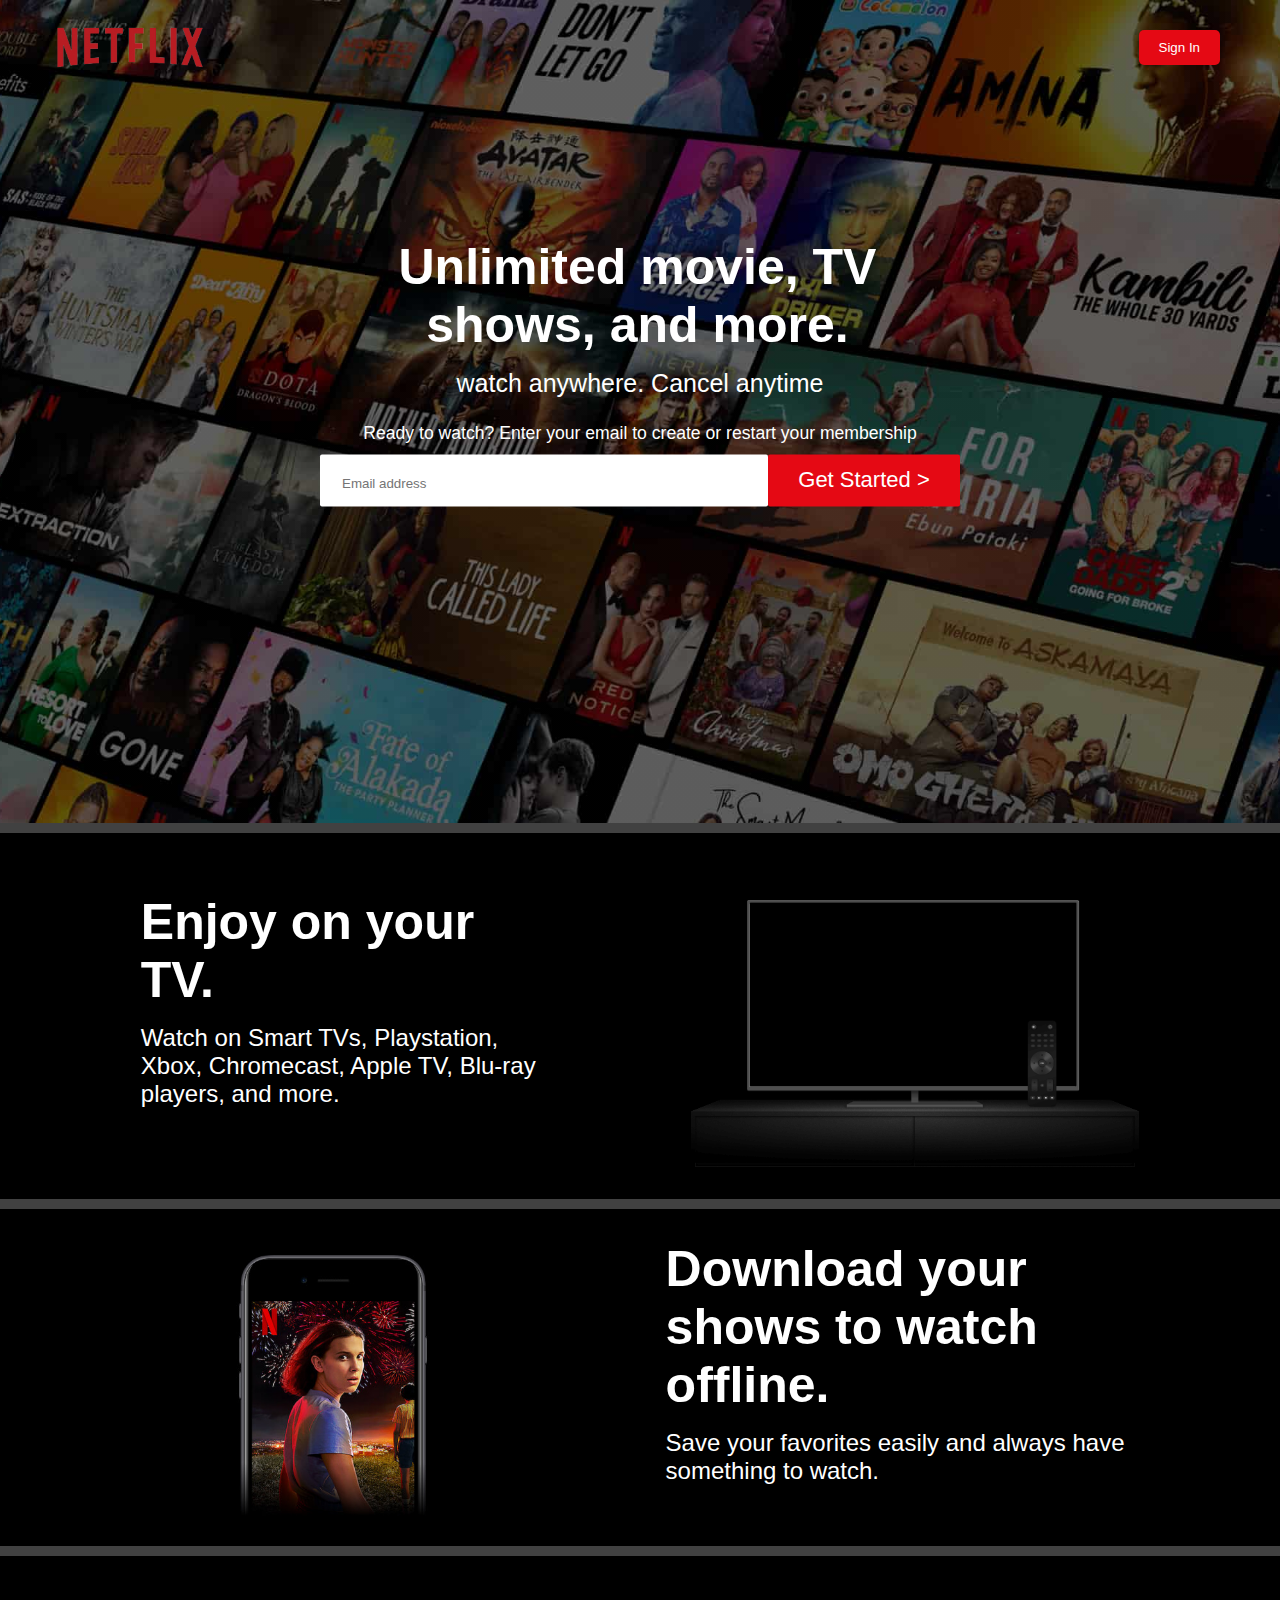
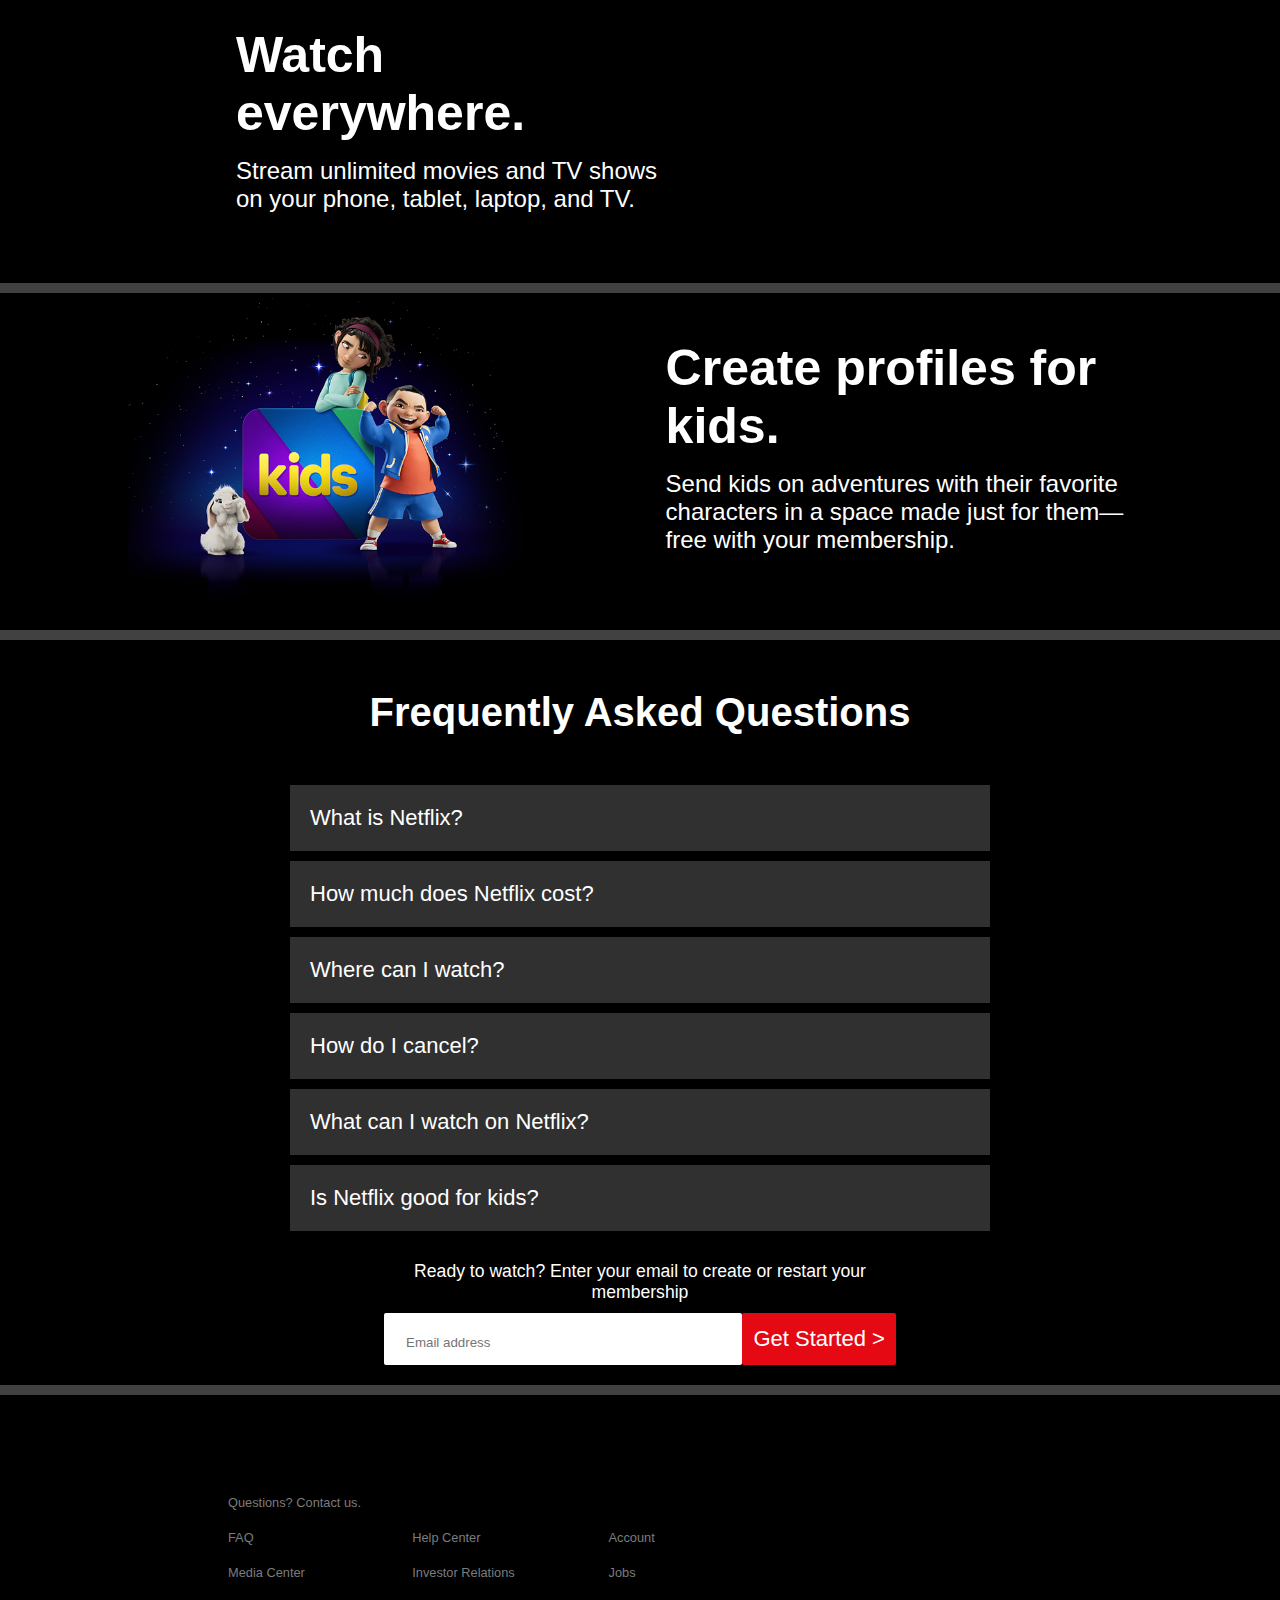
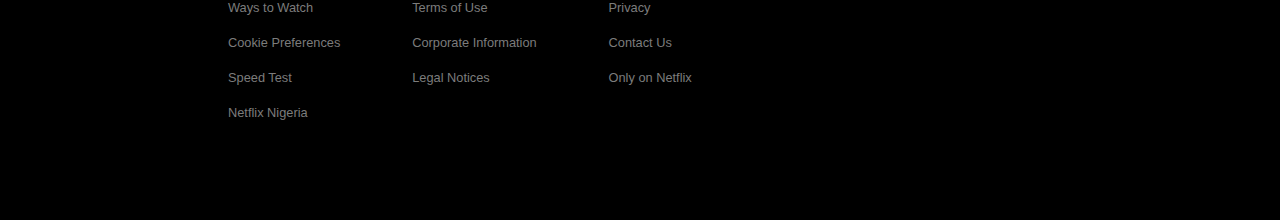
<file: index.html>
<!DOCTYPE html>
<html lang="en">
  <head>
    <meta charset="UTF-8" />
    <meta http-equiv="X-UA-Compatible" content="IE=edge" />
    <meta name="viewport" content="width=device-width, initial-scale=1.0" />
    <link
      rel="stylesheet"
      href="./style.css
    "
    />
    <link
      rel="stylesheet"
      href="https://use.fontawesome.com/releases/v5.15.4/css/all.css"
      integrity="sha384-DyZ88mC6Up2uqS4h/KRgHuoeGwBcD4Ng9SiP4dIRy0EXTlnuz47vAwmeGwVChigm"
      crossorigin="anonymous"
    />

    <title>Document</title>
  </head>
  <body>
    <section class="page1">
      <header>
        <img src="./img/logo.jpg" alt="" />
        <button class="sign-in">Sign In</button>
      </header>

      <div class="content">
        <h1>Unlimited movie, TV shows, and more.</h1>
        <h2>watch anywhere. Cancel anytime</h2>
        <p>
          Ready to watch? Enter your email to create or restart your membership
        </p>
        <form action="">
          <input type="text" name="" id="" placeholder="Email address" />
          <button>Get Started ></button>
        </form>
      </div>
    </section>

    <section class="sec page2">
      <div class="text">
        <h1>Enjoy on your TV.</h1>
        <p>
          Watch on Smart TVs, Playstation, Xbox, Chromecast, Apple TV, Blu-ray
          players, and more.
        </p>
      </div>
      <img
        src="./img/tv.png
      "
        alt=""
      />
    </section>

    <section class="sec page3">
      <img src="./img/mobile-0819.jpg" alt="" />
      <div class="text">
        <h1>Download your shows to watch offline.</h1>
        <p>Save your favorites easily and always have something to watch.</p>
      </div>
    </section>

    <section class="sec page4">
      <div class="text">
        <h1>Watch everywhere.</h1>
        <p>
          Stream unlimited movies and TV shows on your phone, tablet, laptop,
          and TV.
        </p>
      </div>
      <div class="empty"></div>
    </section>

    <section class="sec page3">
      <img
        src="./img/AAAABdFTpLmANuJpYneLq8L5m7CunMCi8e8Nl4y7xaPVWzG3IeoDoq17egTQAthApKg_4sdRWdwuR8KadWu1frjL3JQImpwq.png"
        alt=""
      />
      <div class="text">
        <h1>Create profiles for kids.</h1>
        <p>
          Send kids on adventures with their favorite characters in a space made
          just for them—free with your membership.
        </p>
      </div>
    </section>

    <section class="frequently">
      <h2 class="title">Frequently Asked Questions</h2>
      <div class="faq">
        <div class="question">
          <p>What is Netflix?</p>
          <div class="icon">
            <i class="fas fa-plus"></i>
            <i class="fas fa-minus"></i>
          </div>
        </div>
        <div class="answer">
          <p>
            Netflix is a streaming service that offers a wide variety of
            award-winning TV shows, movies, anime, documentaries, and more on
            thousands of internet-connected devices. You can watch as much as
            you want, whenever you want without a single commercial – all for
            one low monthly price. There's always something new to discover and
            new TV shows and movies are added every week!
          </p>
        </div>
      </div>

      <div class="faq">
        <div class="question">
          <p>How much does Netflix cost?</p>
          <div class="icon">
            <i class="fas fa-plus"></i>
            <i class="fas fa-minus"></i>
          </div>
        </div>
        <div class="answer">
          <p>
            Watch Netflix on your smartphone, tablet, Smart TV, laptop, or
            streaming device, all for one fixed monthly fee. Plans range from
            ₦1,200 to ₦4,400 a month. No extra costs, no contracts.
          </p>
        </div>
      </div>

      <div class="faq">
        <div class="question">
          <p>Where can I watch?</p>
          <div class="icon">
            <i class="fas fa-plus"></i>
            <i class="fas fa-minus"></i>
          </div>
        </div>
        <div class="answer">
          <p>
            Watch anywhere, anytime. Sign in with your Netflix account to watch
            instantly on the web at netflix.com from your personal computer or
            on any internet-connected device that offers the Netflix app,
            including smart TVs, smartphones, tablets, streaming media players
            and game consoles. You can also download your favorite shows with
            the iOS, Android, or Windows 10 app. Use downloads to watch while
            you're on the go and without an internet connection. Take Netflix
            with you anywhere.
          </p>
        </div>
      </div>
      <div class="faq">
        <div class="question">
          <p>How do I cancel?</p>
          <div class="icon">
            <i class="fas fa-plus"></i>
            <i class="fas fa-minus"></i>
          </div>
        </div>
        <div class="answer">
          <p>
            Netflix is flexible. There are no pesky contracts and no
            commitments. You can easily cancel your account online in two
            clicks. There are no cancellation fees – start or stop your account
            anytime.
          </p>
        </div>
      </div>

      <div class="faq">
        <div class="question">
          <p>What can I watch on Netflix?</p>
          <div class="icon">
            <i class="fas fa-plus"></i>
            <i class="fas fa-minus"></i>
          </div>
        </div>
        <div class="answer">
          <p>
            Netflix has an extensive library of feature films, documentaries, TV
            shows, anime, award-winning Netflix originals, and more. Watch as
            much as you want, anytime you want.
          </p>
        </div>
      </div>

      <div class="faq">
        <div class="question">
          <p>Is Netflix good for kids?</p>
          <div class="icon">
            <i class="fas fa-plus"></i>
            <i class="fas fa-minus"></i>
          </div>
        </div>
        <div class="answer">
          <p>
            The Netflix Kids experience is included in your membership to give
            parents control while kids enjoy family-friendly TV shows and movies
            in their own space. Kids profiles come with PIN-protected parental
            controls that let you restrict the maturity rating of content kids
            can watch and block specific titles you don’t want kids to see.
          </p>
        </div>
      </div>

      <div class="content">
        <p>
          Ready to watch? Enter your email to create or restart your membership
        </p>
        <form action="">
          <input type="text" name="" id="" placeholder="Email address" />
          <button>Get Started ></button>
        </form>
      </div>
    </section>

    <footer>
      <div class="content">
        <p>Questions? Contact us.</p>

        <div class="navigation">
          <ul class="list1">
            <li>FAQ</li>
            <li>Media Center</li>
            <li>Ways to Watch</li>
            <li>Cookie Preferences</li>
            <li>Speed Test</li>
          </ul>

          <ul class="list2">
            <li>Help Center</li>
            <li>Investor Relations</li>
            <li>Terms of Use</li>
            <li>Corporate Information</li>
            <li>Legal Notices</li>
          </ul>

          <ul class="list3">
            <li>Account</li>
            <li>Jobs</li>
            <li>Privacy</li>
            <li>Contact Us</li>
            <li>Only on Netflix</li>
          </ul>

          <ul class="list4"></ul>
        </div>

        <p>Netflix Nigeria</p>
      </div>
    </footer>

    <script src="./script.js"></script>
  </body>
</html>
</file>
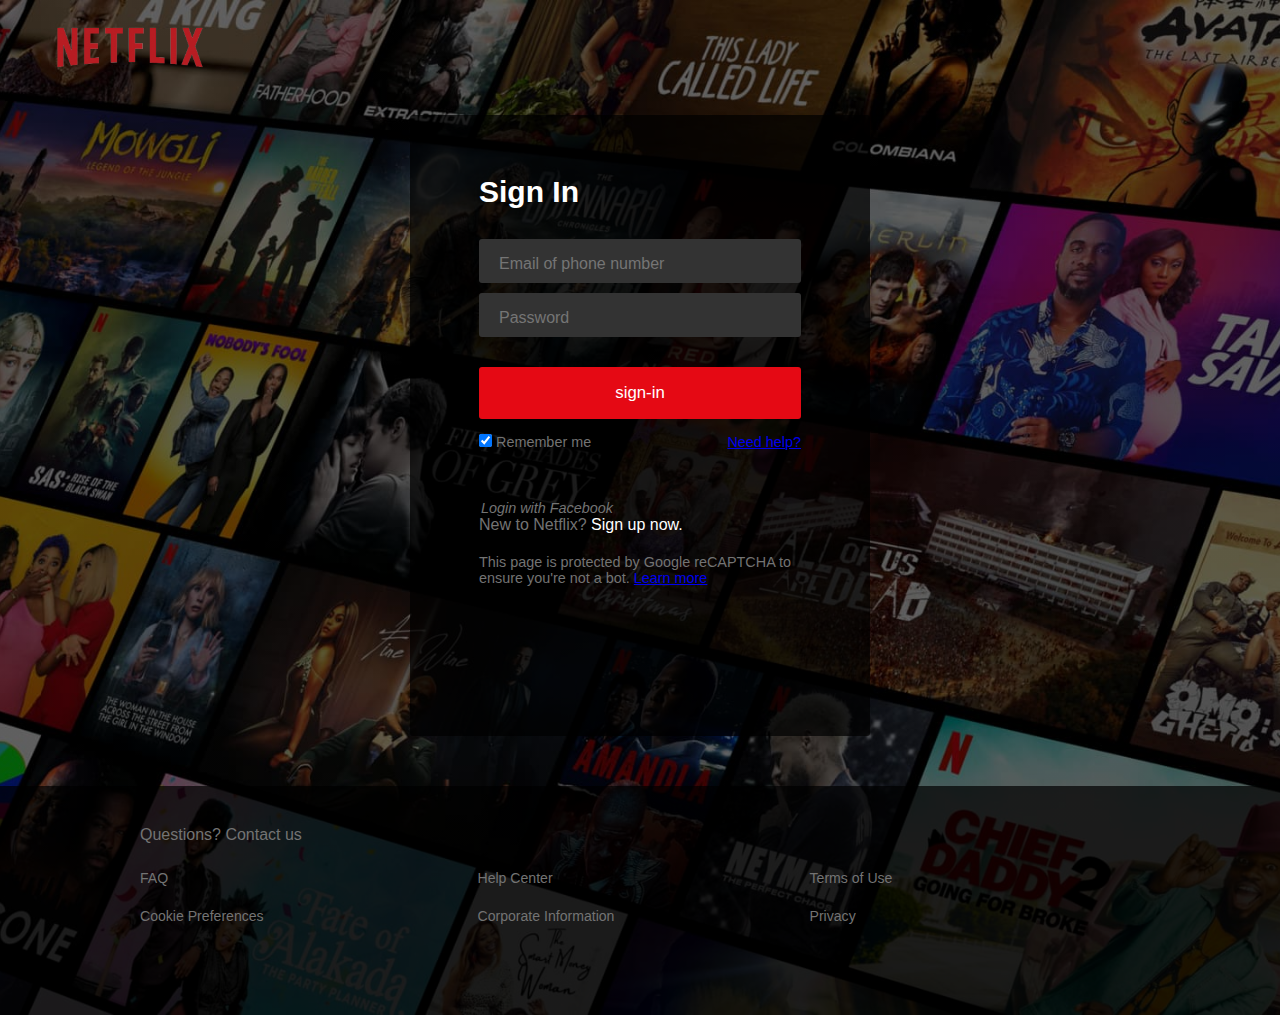
<file: sign-in.html>
<!DOCTYPE html>
<html lang="en">
  <head>
    <meta charset="UTF-8" />
    <meta http-equiv="X-UA-Compatible" content="IE=edge" />
    <meta name="viewport" content="width=device-width, initial-scale=1.0" />
    <link rel="stylesheet" href="./sign-in.css" />
    <link
      rel="stylesheet"
      href="https://use.fontawesome.com/releases/v5.15.4/css/all.css"
      integrity="sha384-DyZ88mC6Up2uqS4h/KRgHuoeGwBcD4Ng9SiP4dIRy0EXTlnuz47vAwmeGwVChigm"
      crossorigin="anonymous"
    />
    <title>Document</title>
  </head>
  <body>
    <header>
      <img src="./img/logo.jpg" alt="" />
    </header>
    <section class="sign-in">
      <div class="content">
        <form action="">
          <h1>Sign In</h1>

          <div class="info">
            <input
              type="text"
              name=""
              id=""
              placeholder="Email of phone number"
            />
            <input type="password" name="" id="" placeholder="Password" />
            <button>sign-in</button>
          </div>

          <div class="help">
            <div class="checkbox">
              <input
                type="checkbox"
                name="remember-me"
                id=""
                checked="checked"
              />
              <label for="remember-me">Remember me</label>
            </div>

            <p><a href="#">Need help?</a></p>
          </div>
        </form>
        <div class="misc">
          <i class="fab fa-facebook-square">
            <span>Login with Facebook</span>
          </i>
          <h2>New to Netflix? <a href="./index.html">Sign up now.</a></h2>
          <p>
            This page is protected by Google reCAPTCHA to ensure you're not a
            bot.
            <a href="#">Learn more</a>
          </p>
        </div>
      </div>
    </section>
    <footer>
      <div class="content">
        <div class="questions">Questions? Contact us</div>

        <div class="lists">
          <ul>
            <li><a href="#">FAQ</a></li>
            <li><a href="#">Cookie Preferences</a></li>
          </ul>

          <ul>
            <li><a href="#">Help Center</a></li>
            <li><a href="#">Corporate Information</a></li>
          </ul>

          <ul>
            <li><a href="#">Terms of Use</a></li>
            <li><a href="#">Privacy</a></li>
          </ul>
        </div>
      </div>
    </footer>
  </body>
</html>
</file>
<file: style.css>
html {
  font-family: "Helvetica Neue", Helvetica, Arial, sans-serif;
  overflow-x: hidden;
}

* {
  padding: 0;
  margin: 0;
  box-sizing: border-box;
}

section {
  width: 100vw;
  border-bottom: 10px solid rgb(65, 65, 65);
}

.page1 {
  background: linear-gradient(rgba(0, 0, 0, 0.5), rgba(0, 0, 0, 0.5)),
    url(./img/0416bcc5-ce44-4486-a873-be04f3066c0c.jpeg) no-repeat center/cover;
  display: flex;
  flex-direction: column;
  height: 92.5vh;
}

@media only screen and (max-width: 990px) {
  .page1 {
    height: 100vh;
  }
}

.page1 header {
  display: flex;
  justify-content: space-between;
  align-items: center;
  padding: 0 60px 0 40px;
  margin-top: -20px;
}

.page1 header img {
  width: 180px;
}

.page1 header .sign-in {
  padding: 10px 20px;
  border-radius: 5px;
  border: none;
  background-color: #e50914;
  color: white;
}

.page1 .content {
  align-self: center;
  height: 30%;
  transform: translateY(50%);
  color: white;
  text-align: center;
  width: 50%;
  font-size: 20px;
}

@media only screen and (max-width: 990px) {
  .page1 .content {
    width: 75%;
    height: 25%;
  }
}

.page1 .content h1 {
  font-size: 50px;
  width: 80%;
  transform: translateX(12%);
  text-align: center;
  margin-bottom: 15px;
}

@media only screen and (max-width: 990px) {
  .page1 .content h1 {
    width: 100%;
    transform: translateX(0%);
  }
}

.page1 .content h2 {
  font-size: 25px;
  font-weight: normal;
  margin-bottom: 25px;
}

.page1 .content p,
.frequently .content p {
  font-size: 1.1rem;
  margin-bottom: 10px;
  font-weight: lighter;
}

.page1 .content form,
.frequently .content form {
  display: flex;
  flex-wrap: wrap;
}

.page1 .content form input,
.frequently .content form input {
  width: 70%;
  border: none;
  padding: 22px 0 15px 22px;
  outline: none;
  border-radius: 2px;
}

@media only screen and (max-width: 990px) {
  .page1 .content form input,
  .frequently .content form input {
    width: 100%;
    border: none;
    padding: 18px 0 15px 18px;
    outline: none;
  }
}

.page1 .content form button,
.frequently .content form button {
  width: 30%;
  border: none;
  outline: none;
  background-color: #e50914;
  color: white;
  font-size: 22px;
  padding: 22px 10 10px 22px;
  border-radius: 2px;
}

@media only screen and (max-width: 990px) {
  .page1 .content form button,
  .frequently .content form button {
    height: 45px;

    font-size: 1rem;
    margin: 15px auto 0 auto;
  }
}

.sec {
  display: flex;
  background-color: black;
  color: white;
  justify-content: space-evenly;
  align-items: center;
  flex-wrap: wrap;
  padding-bottom: 30px;
}

@media only screen and (max-width: 990px) {
  .sec {
    flex-direction: column;
    padding: 45px 0;
  }
}

.sec img {
  width: 35%;
}

@media only screen and (max-width: 990px) {
  .sec img {
    width: 70%;
  }
}

.sec .text {
  font-size: 24px;
  width: 32%;
}

@media only screen and (max-width: 990px) {
  .sec .text {
    width: 80%;
    text-align: center;
  }
}

.sec .text h1 {
  font-size: 50px;
  margin-bottom: 15px;
}

@media only screen and (max-width: 990px) {
  .page3 {
    flex-direction: column-reverse;
  }
}

.page3 .text {
  width: 38%;
}

@media only screen and (max-width: 990px) {
  .page3 .text {
    width: 80%;
    text-align: center;
  }
}

.page3 img {
  width: 32%;
}

@media only screen and (max-width: 990px) {
  .page3 img {
    width: 70%;
  }
}

.page4 {
  padding: 70px 0 70px 200px;
}

@media only screen and (max-width: 990px) {
  .page4 {
    display: block;
  }
}

.page4 .text {
  width: 40%;
}

@media only screen and (max-width: 990px) {
  .page4 .text {
    transform: translateX(-20%);
    width: 100%;
  }
}

.page4 .empty {
  width: 50%;
  background-color: red;
}

@media only screen and (max-width: 990px) {
  .page4 .empty {
    display: none;
    background-color: red;
  }
}

.faq {
  background-color: #303030;
  max-width: 700px;
  padding: 10px 20px;
  margin-bottom: 10px;
}

@media only screen and (max-width: 990px) {
  .faq {
    max-width: 75%;
  }
}

.question {
  display: flex;
  align-items: center;
  justify-content: space-between;
  margin: 10px 0px;
  color: white;
  font-size: 22px;
  font-weight: lighter;
}
.icon {
  transition: all 1s ease-in-out;
}
.answer {
  max-height: 0;
  overflow: hidden;
  transition: max-height 0.3s ease-in-out;
}
.question img {
  filter: invert(1);
}
.faq .fa-plus {
  font-size: 20px;
  animation-name: plusanim;
  animation-duration: 1s;
}
@keyframes plusanim {
  from {
    opacity: 0;
  }
  to {
    opacity: 1;
  }
}
.faq.active .answer {
  max-height: 300px;
}

.faq .fa-minus {
  display: none;
  animation-name: plusanim;
  animation-duration: 1s;
}
.faq.active .fa-minus {
  display: block;
  font-size: 20px;
}
.faq.active .fa-plus {
  display: none;
}
.frequently {
  color: white;
  width: 100%;
  display: flex;
  flex-direction: column;
  align-items: center;
  background-color: black;
  height: fit-content;
}

.frequently h2 {
  font-size: 40px;
  margin: 50px 0;
}

.frequently .content {
  height: fit-content;
  align-self: center;
  margin: 20px auto;
  color: white;
  text-align: center;
  width: 40%;
  font-size: 20px;
}

@media only screen and (max-width: 990px) {
  .frequently .content {
    width: 75%;
    height: 25%;
  }
}

footer {
  background-color: black;
  color: rgb(124, 124, 124);
  font-size: 0.8rem;
}

footer .content {
  width: 80%;
  margin: auto;
  padding: 100px;
}

footer .navigation {
  display: flex;
  justify-content: space-between;
  width: 65%;
}

footer .navigation li {
  list-style-type: none;
  margin: 20px 0;
}
</file>
<file: sign-in.css>
html {
  font-family: "Helvetica Neue", Helvetica, Arial, sans-serif;
}

body {
  background: linear-gradient(rgba(0, 0, 0, 0.5), rgba(0, 0, 0, 0.5)),
    url(./img/bg.jpg) no-repeat center/cover;
  height: fit-content;
}

@media only screen and (max-width: 740px) {
  body {
    background: black;
  }
}

* {
  padding: 0;
  margin: 0;
  box-sizing: border-box;
}

header {
  display: flex;
  justify-content: space-between;
  align-items: center;
  padding: 0 60px 0 40px;
  margin-top: -20px;
}

header img {
  width: 180px;
}

.sign-in {
  display: flex;
  flex-direction: column;
  margin: auto;
  width: 460px;
  background-color: rgba(0, 0, 0, 0.7);
  color: #737373;
  align-items: center;
  border-radius: 3px;
  padding: 60px 0 150px 0;
}

@media only screen and (max-width: 740px) {
  .sign-in {
    width: 100%;
    background-color: 100vw;
    border-bottom: solid 1px white;
  }
}

.sign-in .content {
  width: 70%;
}

@media only screen and (max-width: 740px) {
  .sign-in .content {
    width: 92%;
  }
}

.sign-in h1 {
  font-size: 30px;
  color: white;
  margin-bottom: 30px;
}

.sign-in .info {
  display: flex;
  flex-direction: column;
  margin-bottom: 15px;
}

.sign-in .info input {
  width: 100%;
  border-radius: 3px;
  outline: none;
  border: none;
  padding: 16px 20px 10px 20px;
  background-color: #333;
  color: white;
  font-size: 1rem;
}

.sign-in .info input[type="text"] {
  margin-bottom: 10px;
}

.sign-in .info input[type="password"] {
  margin-bottom: 30px;
}

.sign-in .info button {
  padding: 16px 20px 16px 20px;
  border-radius: 3px;
  border: none;
  background-color: #e50914;
  color: white;
  font-size: 1.05rem;
}

.sign-in .help {
  display: flex;
  justify-content: space-between;
  font-size: 0.9rem;
}

.sign-in .misc {
  margin-top: 50px;
  font-size: 0.9rem;
}

.sign-in .misc i {
  margin-bottom: 20px;
  color: rgb(0, 0, 155);
}

.sign-in .misc i span {
  margin-left: 2px;
  color: #737373;
}

.sign-in .misc h2 {
  font-size: 1rem;
  margin-bottom: 20px;
  font-weight: normal;
}

.sign-in .misc h2 a {
  color: white;
  text-decoration: none;
}

.sign-in .misc h2 a:hover {
  text-decoration: underline;
}

footer {
  background-color: rgba(0, 0, 0, 0.7);
  color: #737373;
  margin-top: 50px;

  padding: 40px 50px 70px 40px;
}

footer .content {
  margin-left: 20px;
}

@media only screen and (min-width: 750px) {
  footer .content {
    margin-left: 100px;
  }
}

footer ul {
  margin-right: 30%;
}

footer .lists {
  display: flex;
  width: 80%;

  margin-top: 25px;
}

footer .lists li {
  list-style-type: none;
  width: 200%;
  margin-bottom: 20px;
}

footer .lists a {
  color: #737373;
  text-decoration: none;
  font-size: 0.88rem;
}

footer .lists a:hover {
  text-decoration: underline;
}
</file>
